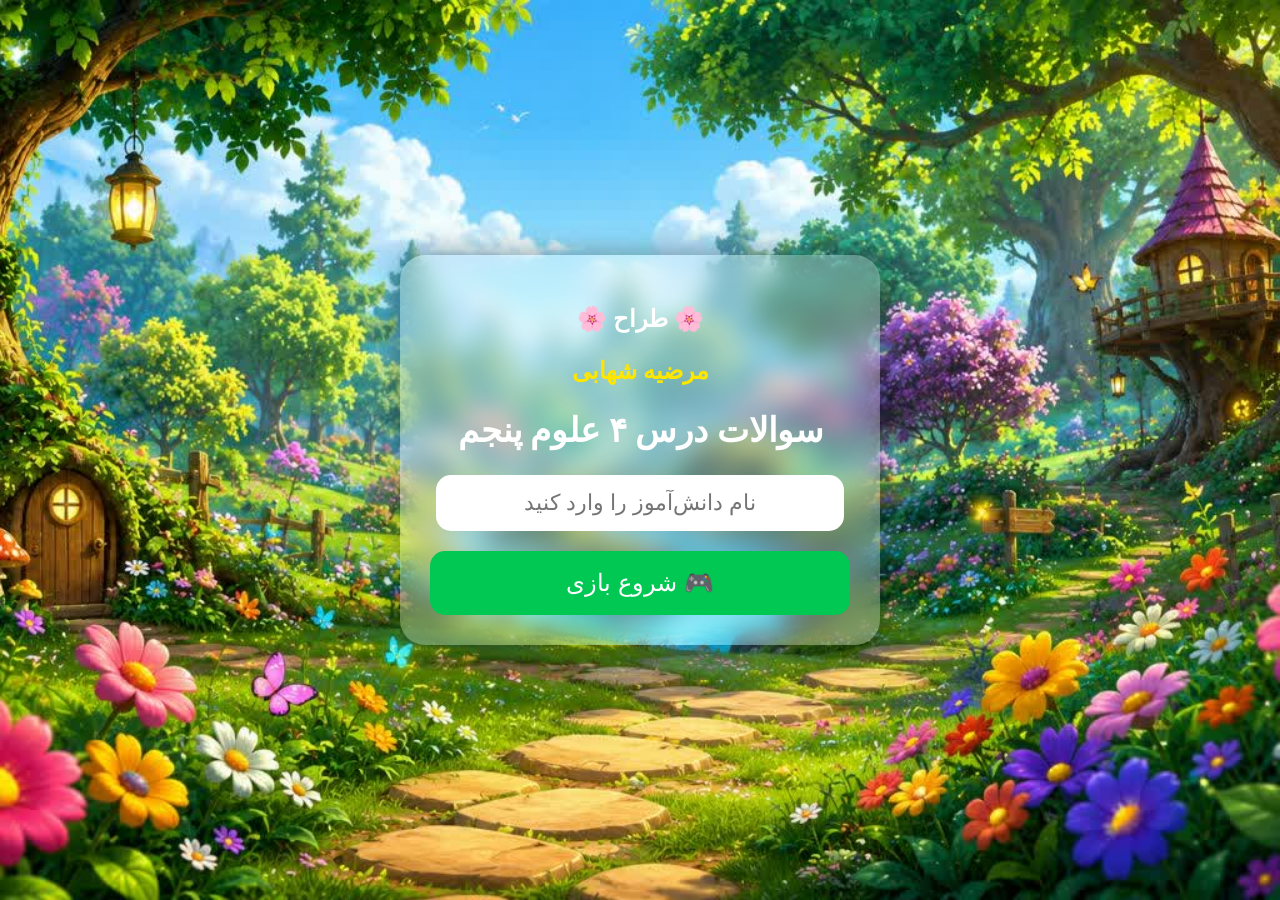
<file: index.html>
<!DOCTYPE html>
<html lang="fa" dir="rtl">

<head>

<meta charset="UTF-8">

<meta name="viewport" content="width=device-width, initial-scale=1.0">

<title>سوالات درس ۴ علوم پنجم</title>

<link rel="stylesheet" href="style.css">

</head>

<body class="home">

<div class="container">

<div class="card">

<h2>🌸 طراح 🌸</h2>

<p class="designer">مرضیه شهابی</p>

<h1>سوالات درس ۴ علوم پنجم</h1>

<input
type="text"
id="studentName"
placeholder="نام دانش‌آموز را وارد کنید">

<button onclick="startGame()">
🎮 شروع بازی
</button>

</div>

</div>

<script src="script.js"></script>

</body>

</html>
</file>
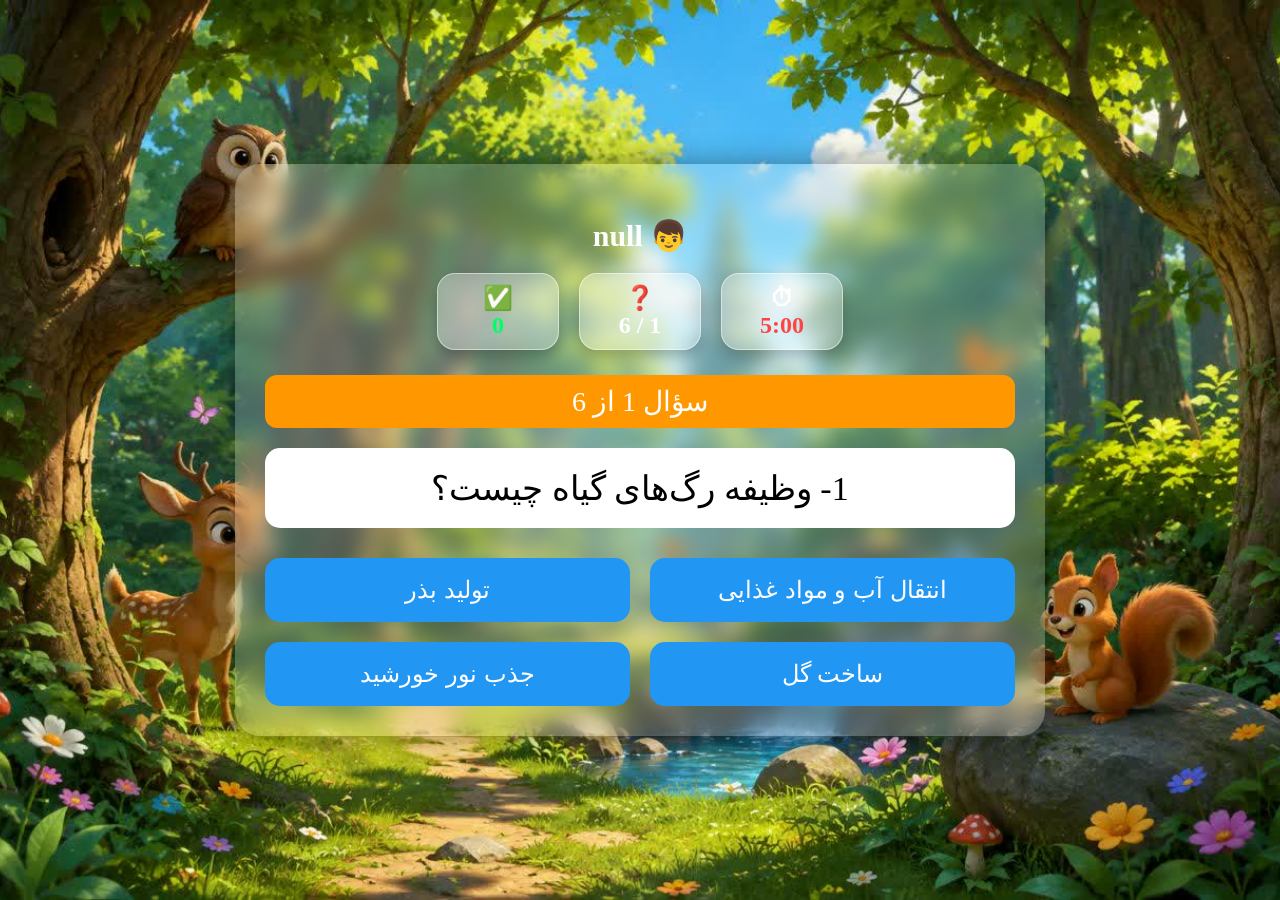
<file: questions.html>
<!DOCTYPE html>
<html lang="fa" dir="rtl">

<head>
    <meta charset="UTF-8">
    <title>بازی علوم پنجم</title>
    <link rel="stylesheet" href="style.css">
</head>

<body class="game">

<div class="gameBox">

    <h2 id="student"></h2>

    <!-- کادرهای بالای صفحه -->
    <div class="quiz-top">

        <div class="glass-box">
            ⏱
            <div id="timer">05:00</div>
        </div>

        <div class="glass-box">
            ❓
            <div>
                <span id="currentQuestion">1</span> /
                <span id="totalQuestions">5</span>
            </div>
        </div>

        <div class="glass-box">
            ✅
            <div id="correctAnswers">0</div>
        </div>

    </div>

    <!-- شماره سؤال -->
    <div class="questionNumber" id="questionNumber"></div>

    <!-- متن سؤال -->
    <div class="question" id="question"></div>

    <!-- گزینه‌ها -->
    <div class="answers">

        <button class="answer"></button>
        <button class="answer"></button>
        <button class="answer"></button>
        <button class="answer"></button>

    </div>

    <!-- دکمه سؤال بعد -->
    <button id="nextBtn" onclick="nextQuestion()" style="display:none;">
        ➡ سؤال بعد
    </button>

</div>

<script>
document.getElementById("student").innerHTML =
"👦 " + localStorage.getItem("student");
</script>

<script src="script.js"></script>

<script>
loadQuestion();
startTimer();
</script>

</body>
</html>
</file>
<file: style.css>
body{

margin:0;

font-family:tahoma;

}

.home{

background-image:url("background.jpg");

background-size:cover;

background-position:center;

background-repeat:no-repeat;

height:100vh;

display:flex;

justify-content:center;

align-items:center;

}

.container{

width:100%;

display:flex;

justify-content:center;

}

.card{

width:420px;

background:rgba(255,255,255,.25);

backdrop-filter:blur(12px);

padding:30px;

border-radius:25px;

text-align:center;

box-shadow:0 0 30px rgba(0,0,0,.4);

}

.card h1{

color:#fff;

font-size:34px;

margin-bottom:25px;

}

.card h2{

color:#fff;

margin-bottom:5px;

}

.designer{

font-size:24px;

font-weight:bold;

color:#ffe600;

margin-bottom:25px;

}

input{

width:90%;

padding:15px;

font-size:22px;

border:none;

border-radius:15px;

margin-bottom:20px;

text-align:center;

}

button{

width:100%;

padding:18px;

font-size:24px;

background:#00c853;

color:white;

border:none;

border-radius:15px;

cursor:pointer;

transition:.3s;

}

button:hover{

background:#009624;

transform:scale(1.05);

}
.game{

background-image:url("questions.jpg");

background-size:cover;

background-position:center;

height:100vh;

display:flex;

justify-content:center;

align-items:center;

}

.gameBox{

width:750px;

background:rgba(255,255,255,.2);

backdrop-filter:blur(10px);

padding:30px;

border-radius:25px;

text-align:center;

box-shadow:0 0 30px rgba(0,0,0,.4);

}

#student{

color:white;

font-size:30px;

margin-bottom:20px;

}

.questionNumber{

font-size:28px;

background:#ff9800;

color:white;

padding:10px;

border-radius:12px;

margin-bottom:20px;

}

.question{

font-size:34px;

background:white;

padding:20px;

border-radius:15px;

margin-bottom:30px;

}

.answers{

display:grid;

grid-template-columns:1fr 1fr;

gap:20px;

}

.answer{

padding:18px;

font-size:24px;

border:none;

border-radius:15px;

cursor:pointer;

background:#2196f3;

color:white;

transition:.3s;

}

.answer:hover{

background:#1565c0;

transform:scale(1.05);

}


@keyframes fall{

0%{

transform:translateY(-60px) rotate(0deg) scale(0.7);

opacity:0;

}

15%{

opacity:1;

}

50%{

transform:translateY(50vh) rotate(360deg) translateX(20px);

}

100%{

transform:translateY(110vh) rotate(720deg) translateX(-20px);

opacity:0;

}

}


@keyframes fall{

0%{
transform:translateY(-50px) rotate(0deg);
opacity:1;
}

100%{
transform:translateY(110vh) rotate(720deg);
opacity:0;
}

}
.flower{
    position: fixed;
    top: -50px;
    z-index: 9999;
    pointer-events: none;
    animation: fall 3s linear forwards;
}

@keyframes fall {
    0% {
        transform: translateY(-50px) rotate(0deg);
        opacity: 1;
    }
    100% {
        transform: translateY(110vh) rotate(720deg);
        opacity: 0;
    }
}

#nextBtn{

display:none;

margin:30px auto;

padding:15px 40px;

font-size:24px;

background:#4CAF50;

color:white;

border:none;

border-radius:15px;

cursor:pointer;

box-shadow:0 5px 15px rgba(0,0,0,.3);

}

#nextBtn:hover{

background:#388E3C;

transform:scale(1.05);

}
.butterfly{
    position: fixed;
    width: 40px;
    height: 30px;
    pointer-events: none;
    z-index: 9999;
}

.wing{
    position: absolute;
    width: 20px;
    height: 30px;
    border-radius: 50%;
    animation: flap 0.25s infinite alternate ease-in-out;
}

.left{
    left:0;
    transform-origin:right center;
}

.right{
    right:0;
    transform-origin:left center;
}

.body{
    position:absolute;
    left:18px;
    top:3px;
    width:4px;
    height:24px;
    background:#333;
    border-radius:10px;
}

@keyframes flap{
    from{transform:rotateY(0deg);}
    to{transform:rotateY(70deg);}
}
.quiz-top{

display:flex;

justify-content:center;

gap:20px;

margin-bottom:25px;

}

.glass-box{

width:120px;

height:75px;

background:rgba(255,255,255,.25);

backdrop-filter:blur(12px);

border-radius:18px;

display:flex;

flex-direction:column;

justify-content:center;

align-items:center;

font-size:24px;

font-weight:bold;

color:white;

border:1px solid rgba(255,255,255,.5);

box-shadow:0 6px 15px rgba(0,0,0,.25);

}

#timer{

color:#ff4444;

}

#correctAnswers{

color:#00ff66;

}
</file>
